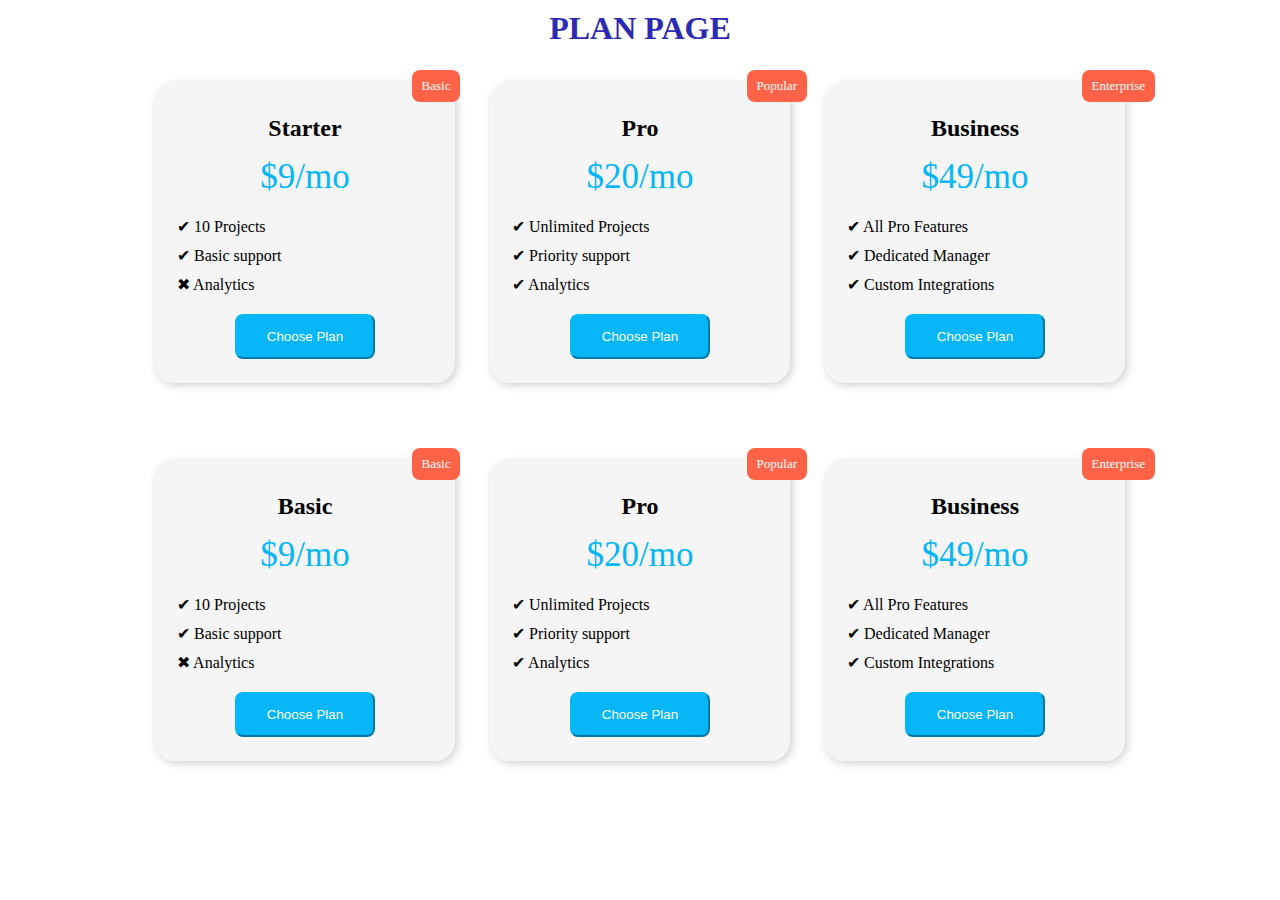
<file: index.html>
<!DOCTYPE html>
<html lang="en">

<head>
    <meta charset="UTF-8">
    <meta name="viewport" content="width=device-width, initial-scale=1.0">
    <title>Subscription</title>
    <link rel="stylesheet" href="style.css">



</head>

<body>
    <h1>PLAN PAGE</h1>

    <div class="container">
        <!-- 1st -->
        <div class="box">
            <h2>Starter</h2>
            <div class="b1">$9/mo</div>
            <ol class="item" style="list-style: none;">
                <li>&#10004; 10 Projects</li>
                <li>&#10004; Basic support</li>
                <li>&#10006; Analytics</li>
            </ol>
            <div class="badge">
                <div>Basic</div>
            </div>

            <button>Choose Plan</button>
        </div>
        <!-- 2nd -->
        <div class="box">
            <h2>Pro</h2>
            <div class="b1">$20/mo</div>
            <ol class="item" style="list-style: none;">
                <li>&#10004; Unlimited Projects</li>
                <li>&#10004; Priority support</li>
                <li>&#10004; Analytics</li>
            </ol>
            <div class="badge">
                <div>Popular</div>
            </div>

            <button>Choose Plan</button>
        </div>
        <!-- 3rd -->
        <div class="box">
            <h2>Business</h2>
            <div class="b1">$49/mo</div>
            <ol class="item" style="list-style: none;">
                <li>&#10004; All Pro Features</li>
                <li>&#10004; Dedicated Manager</li>
                <li>&#10004; Custom Integrations</li>
            </ol>
            <div class="badge">
                <div>Enterprise</div>
            </div>

            <button>Choose Plan</button>
        </div>
        <!-- 4th -->
        <div class="box">
            <h2>Basic</h2>
            <div class="b1">$9/mo</div>
            <ol class="item" style="list-style: none;">
                <li>&#10004; 10 Projects</li>
                <li>&#10004; Basic support</li>
                <li>&#10006; Analytics</li>
            </ol>
            <div class="badge">
                <div>Basic</div>
            </div>

            <button>Choose Plan</button>
        </div>
        <!-- 5th -->
        <div class="box">
            <h2>Pro</h2>
            <div class="b1">$20/mo</div>
            <ol class="item" style="list-style: none;">
                <li>&#10004; Unlimited Projects</li>
                <li>&#10004; Priority support</li>
                <li>&#10004; Analytics</li>
            </ol>
            <div class="badge">
                <div>Popular</div>
            </div>

            <button>Choose Plan</button>
        </div>
        <!-- 6th -->
        <div class="box">
            <h2>Business</h2>
            <div class="b1">$49/mo</div>
            <ol class="item" style="list-style: none;">
                <li>&#10004; All Pro Features</li>
                <li>&#10004; Dedicated Manager</li>
                <li>&#10004; Custom Integrations</li>
            </ol>
            <div class="badge">
                <div>Enterprise</div>
            </div>

            <button>Choose Plan</button>
        </div>
    </div>
</body>

</html>
</file>
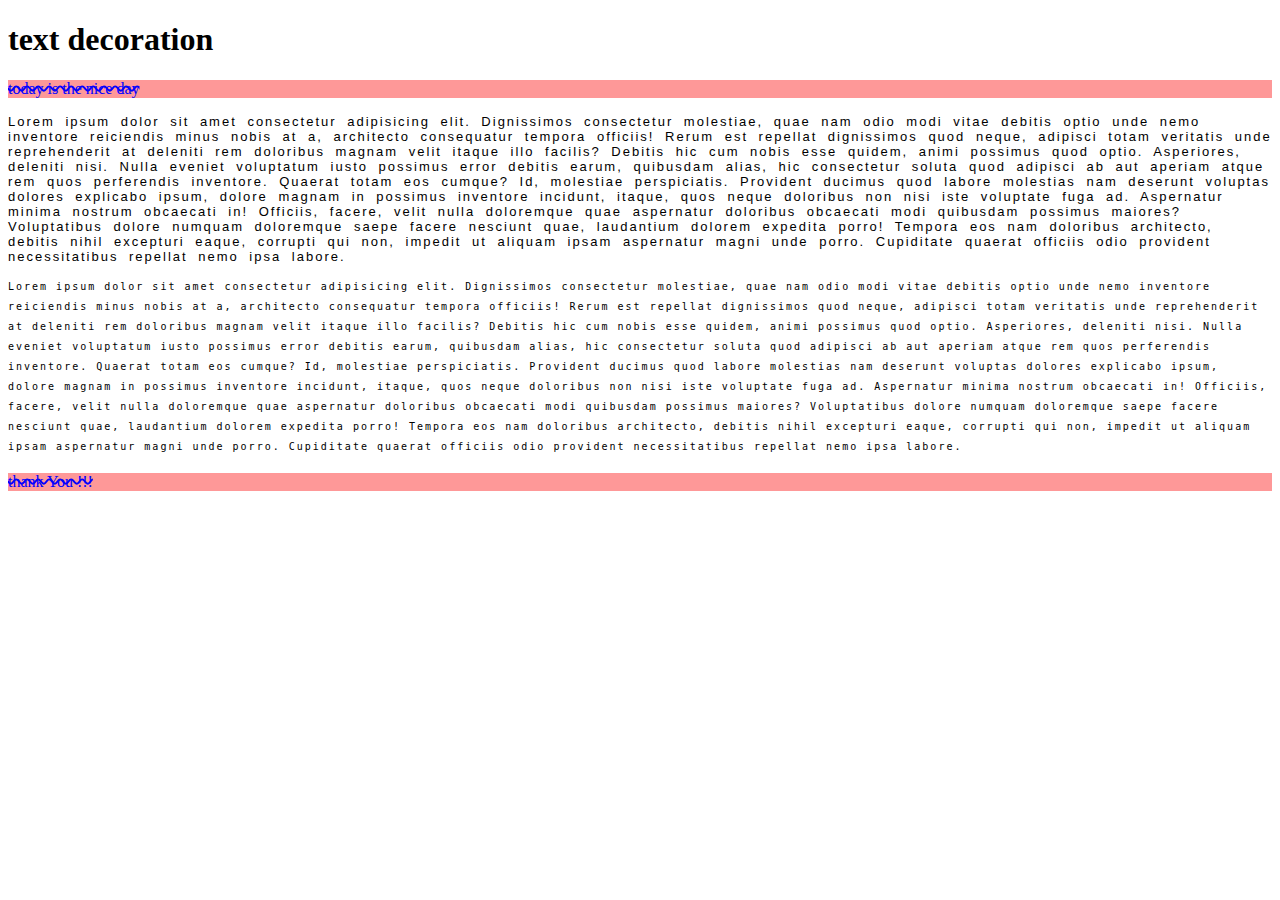
<file: OneDrive/Desktop/css/DAy2/index.html>
<!DOCTYPE html>
<html lang="en">
<head>
    <meta charset="UTF-8">
    <meta name="viewport" content="width=device-width, initial-scale=1.0">
    <title>style css</title>
    <link rel="stylesheet" href="style.css">
</head>
<body>
    <h1>text decoration</h1>
    <p class="info">today is the nice day </p>

    <p class="demo">Lorem ipsum dolor sit amet consectetur adipisicing elit. Dignissimos consectetur molestiae, quae nam odio modi vitae debitis optio unde nemo inventore reiciendis minus nobis at a, architecto consequatur tempora officiis!
    Rerum est repellat dignissimos quod neque, adipisci totam veritatis unde reprehenderit at deleniti rem doloribus magnam velit itaque illo facilis? Debitis hic cum nobis esse quidem, animi possimus quod optio.
    Asperiores, deleniti nisi. Nulla eveniet voluptatum iusto possimus error debitis earum, quibusdam alias, hic consectetur soluta quod adipisci ab aut aperiam atque rem quos perferendis inventore. Quaerat totam eos cumque?
    Id, molestiae perspiciatis. Provident ducimus quod labore molestias nam deserunt voluptas dolores explicabo ipsum, dolore magnam in possimus inventore incidunt, itaque, quos neque doloribus non nisi iste voluptate fuga ad.
    Aspernatur minima nostrum obcaecati in! Officiis, facere, velit nulla doloremque quae aspernatur doloribus obcaecati modi quibusdam possimus maiores? Voluptatibus dolore numquam doloremque saepe facere nesciunt quae, laudantium dolorem expedita porro!
    Tempora eos nam doloribus architecto, debitis nihil excepturi eaque, corrupti qui non, impedit ut aliquam ipsam aspernatur magni unde porro. Cupiditate quaerat officiis odio provident necessitatibus repellat nemo ipsa labore.</p>
    <p class="demo1">Lorem ipsum dolor sit amet consectetur adipisicing elit. Dignissimos consectetur molestiae, quae nam
        odio modi vitae debitis optio unde nemo inventore reiciendis minus nobis at a, architecto consequatur tempora
        officiis!
        Rerum est repellat dignissimos quod neque, adipisci totam veritatis unde reprehenderit at deleniti rem doloribus
        magnam velit itaque illo facilis? Debitis hic cum nobis esse quidem, animi possimus quod optio.
        Asperiores, deleniti nisi. Nulla eveniet voluptatum iusto possimus error debitis earum, quibusdam alias, hic
        consectetur soluta quod adipisci ab aut aperiam atque rem quos perferendis inventore. Quaerat totam eos cumque?
        Id, molestiae perspiciatis. Provident ducimus quod labore molestias nam deserunt voluptas dolores explicabo ipsum,
        dolore magnam in possimus inventore incidunt, itaque, quos neque doloribus non nisi iste voluptate fuga ad.
        Aspernatur minima nostrum obcaecati in! Officiis, facere, velit nulla doloremque quae aspernatur doloribus obcaecati
        modi quibusdam possimus maiores? Voluptatibus dolore numquam doloremque saepe facere nesciunt quae, laudantium
        dolorem expedita porro!
        Tempora eos nam doloribus architecto, debitis nihil excepturi eaque, corrupti qui non, impedit ut aliquam ipsam
        aspernatur magni unde porro. Cupiditate quaerat officiis odio provident necessitatibus repellat nemo ipsa labore.</p>

    <p class="info">thank You !!!</p>

    
</body>
</html>
</file>
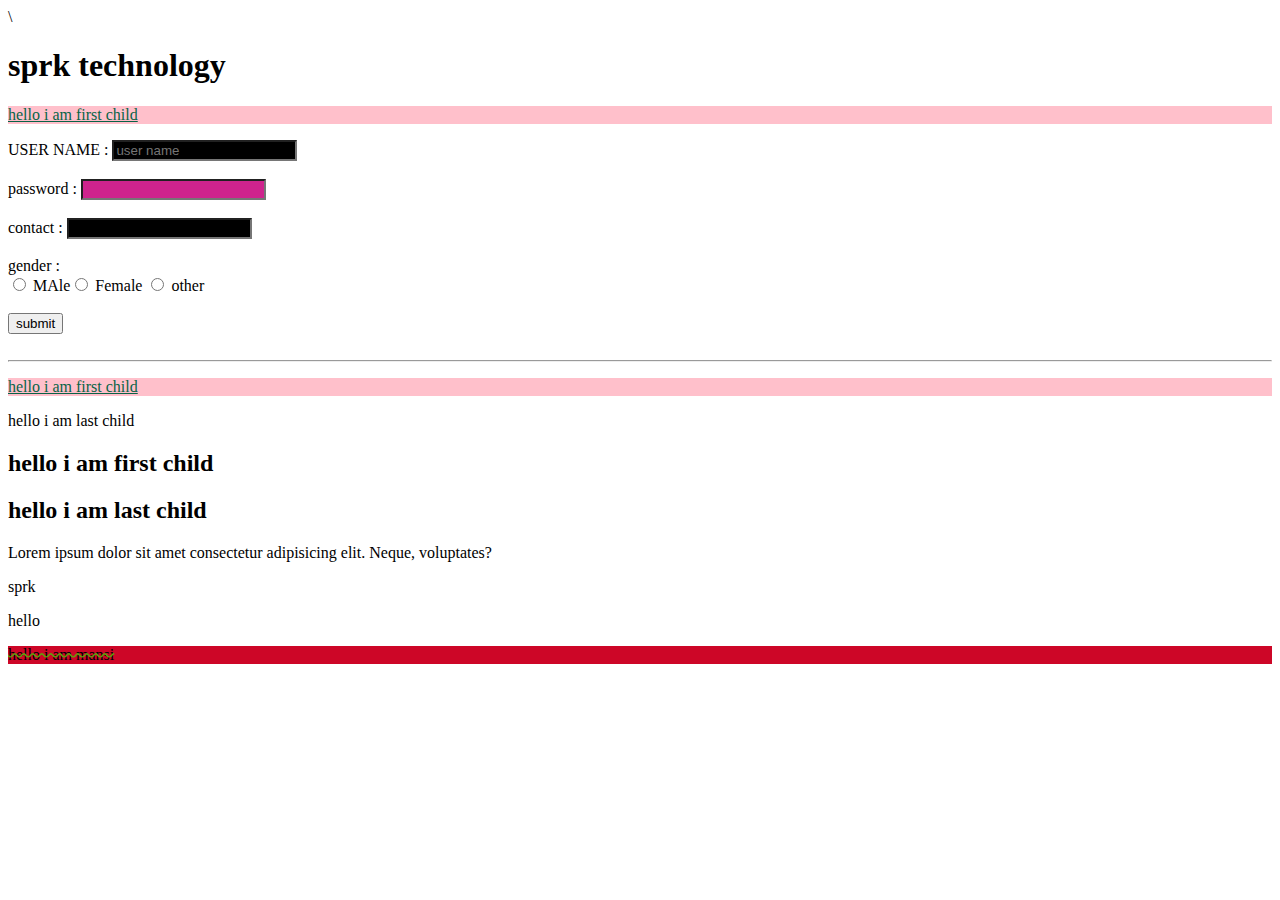
<file: OneDrive/Desktop/css/day3/index.html>
<!DOCTYPE html>
<html lang="en">
<head>
    <meta charset="UTF-8">
    <meta name="viewport" content="width=device-width, initial-scale=1.0">
    <title>attribute selectors</title>\
    <link rel="stylesheet" href="attribute.css">
</head>
<body>
    <h1>sprk technology</h1>
    <div>
        <p>hello i am first child</p>
    <form action="">
        <label for="user">USER NAME : </label>
        <input type="text" placeholder="user name">
        <br><br>
        <label for="password">password : </label>
        <input type="password" >
        <br><br>
        <label for="contact">contact : </label>
        <input type="text" >
        <br><br>
        gender :
        <br>
        
        <input type="radio" name="gender" id="male">
        <label for="male">MAle</label><input type="radio" name="gender" id="female">
        <label for="female">Female</label>
        <input type="radio" name="gender" id="other">
        <label for="other">other</label>
<br><br>
    
     <button >submit</button>
    
    </form>
</div>
<br><hr>

    <div>
        <p>hello i am first child</p>
        <p>hello i am last child</p>
        <h2>hello i am first child</h2>
        <h2>hello i am last child</h2>

        <p>Lorem ipsum dolor sit amet consectetur adipisicing elit. Neque, voluptates?</p>
        <p>sprk</p>
        <p>hello </p>
        <p>hello i am mansi</p>
            </div>
    
</body>
</html>
</file>
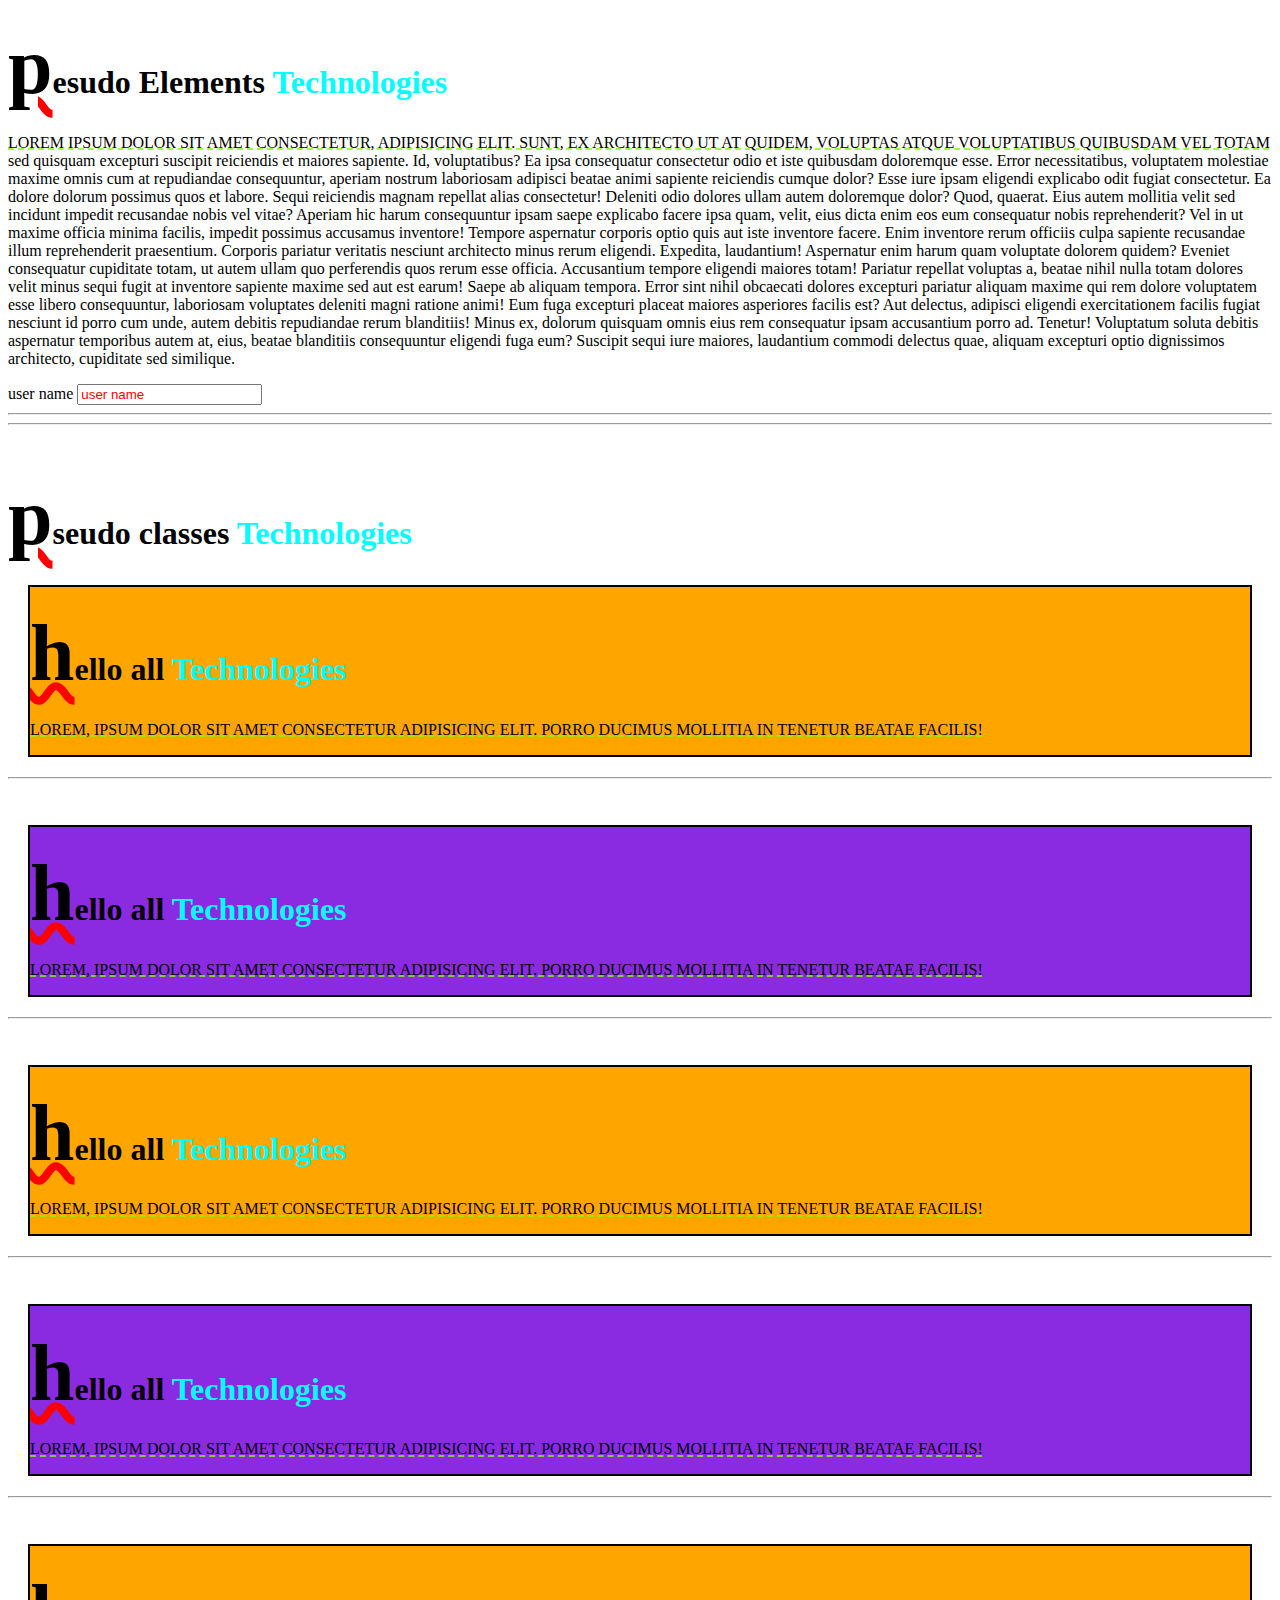
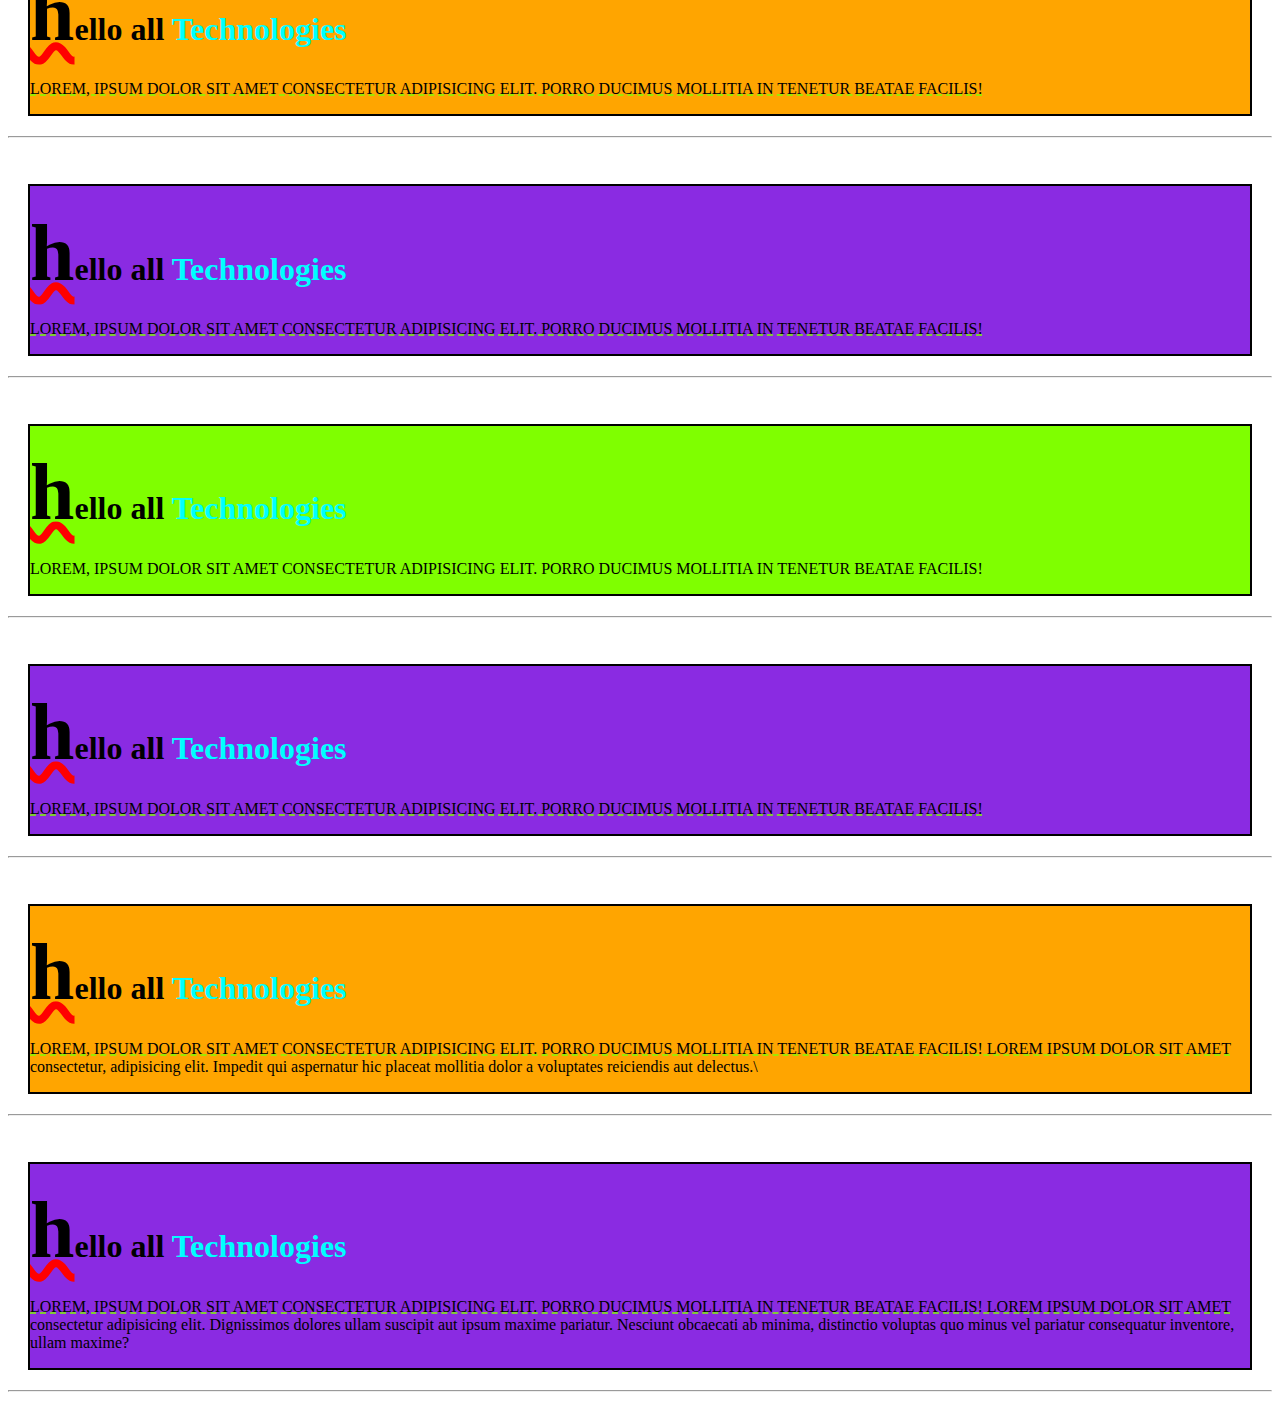
<file: OneDrive/Desktop/css/day4/index.html>
<!DOCTYPE html>
<html lang="en">
<head>
    <meta charset="UTF-8">
    <meta name="viewport" content="width=device-width, initial-scale=1.0">
    <title>pseudoelements</title>
    <link rel="stylesheet" href="style1.css">
</head>
<body>
    <h1>pesudo Elements</h1>
    <p>Lorem ipsum dolor sit amet consectetur, adipisicing elit. Sunt, ex architecto ut at quidem, voluptas atque voluptatibus quibusdam vel totam sed quisquam excepturi suscipit reiciendis et maiores sapiente. Id, voluptatibus?
    Ea ipsa consequatur consectetur odio et iste quibusdam doloremque esse. Error necessitatibus, voluptatem molestiae maxime omnis cum at repudiandae consequuntur, aperiam nostrum laboriosam adipisci beatae animi sapiente reiciendis cumque dolor?
    Esse iure ipsam eligendi explicabo odit fugiat consectetur. Ea dolore dolorum possimus quos et labore. Sequi reiciendis magnam repellat alias consectetur! Deleniti odio dolores ullam autem doloremque dolor? Quod, quaerat.
    Eius autem mollitia velit sed incidunt impedit recusandae nobis vel vitae? Aperiam hic harum consequuntur ipsam saepe explicabo facere ipsa quam, velit, eius dicta enim eos eum consequatur nobis reprehenderit?
    Vel in ut maxime officia minima facilis, impedit possimus accusamus inventore! Tempore aspernatur corporis optio quis aut iste inventore facere. Enim inventore rerum officiis culpa sapiente recusandae illum reprehenderit praesentium.
    Corporis pariatur veritatis nesciunt architecto minus rerum eligendi. Expedita, laudantium! Aspernatur enim harum quam voluptate dolorem quidem? Eveniet consequatur cupiditate totam, ut autem ullam quo perferendis quos rerum esse officia.
    Accusantium tempore eligendi maiores totam! Pariatur repellat voluptas a, beatae nihil nulla totam dolores velit minus sequi fugit at inventore sapiente maxime sed aut est earum! Saepe ab aliquam tempora.
    Error sint nihil obcaecati dolores excepturi pariatur aliquam maxime qui rem dolore voluptatem esse libero consequuntur, laboriosam voluptates deleniti magni ratione animi! Eum fuga excepturi placeat maiores asperiores facilis est?
    Aut delectus, adipisci eligendi exercitationem facilis fugiat nesciunt id porro cum unde, autem debitis repudiandae rerum blanditiis! Minus ex, dolorum quisquam omnis eius rem consequatur ipsam accusantium porro ad. Tenetur!
    Voluptatum soluta debitis aspernatur temporibus autem at, eius, beatae blanditiis consequuntur eligendi fuga eum? Suscipit sequi iure maiores, laudantium commodi delectus quae, aliquam excepturi optio dignissimos architecto, cupiditate sed similique.
    </p>
    
<label for="username">user name</label>
<input type="text" name="username" id="username" placeholder="user name">
<hr>
<hr><br>

<h1>pseudo classes</h1>
<div>
    <h1>hello all</h1>
    <p>Lorem, ipsum dolor sit amet consectetur adipisicing elit. Porro ducimus mollitia in tenetur beatae facilis!</p>
</div>
<hr><br>

<div>
    <h1>hello all</h1>
    <p>Lorem, ipsum dolor sit amet consectetur adipisicing elit. Porro ducimus mollitia in tenetur beatae facilis!</p>
</div>
<hr><br>
<div>
    <h1>hello all</h1>
    <p>Lorem, ipsum dolor sit amet consectetur adipisicing elit. Porro ducimus mollitia in tenetur beatae facilis!</p>
</div>
<hr><br>
<div>
    <h1>hello all</h1>
    <p>Lorem, ipsum dolor sit amet consectetur adipisicing elit. Porro ducimus mollitia in tenetur beatae facilis!</p>
</div>
<hr><br>
<div>
    <h1>hello all</h1>
    <p>Lorem, ipsum dolor sit amet consectetur adipisicing elit. Porro ducimus mollitia in tenetur beatae facilis!</p>
</div>
<hr><br>
<div>
    <h1>hello all</h1>
    <p>Lorem, ipsum dolor sit amet consectetur adipisicing elit. Porro ducimus mollitia in tenetur beatae facilis!</p>
</div>
<hr><br>
<div>
    <h1>hello all</h1>
    <p>Lorem, ipsum dolor sit amet consectetur adipisicing elit. Porro ducimus mollitia in tenetur beatae facilis!</p>
</div>
<hr><br>
<div>
    <h1>hello all</h1>
    <p>Lorem, ipsum dolor sit amet consectetur adipisicing elit. Porro ducimus mollitia in tenetur beatae facilis!</p>
</div>
<hr><br>
<div>
    <h1>hello all</h1>
    <p>Lorem, ipsum dolor sit amet consectetur adipisicing elit. Porro ducimus mollitia in tenetur beatae facilis! Lorem ipsum dolor sit amet consectetur, adipisicing elit. Impedit qui aspernatur hic placeat mollitia dolor a voluptates reiciendis aut delectus.\

    </p>
</div>
<hr><br>
<div>
    <h1>hello all</h1>
    <p>Lorem, ipsum dolor sit amet consectetur adipisicing elit. Porro ducimus mollitia in tenetur beatae facilis! Lorem ipsum dolor sit amet consectetur adipisicing elit. Dignissimos dolores ullam suscipit aut ipsum maxime pariatur. Nesciunt obcaecati ab minima, distinctio voluptas quo minus vel pariatur consequatur inventore, ullam maxime?</p>
</div>
<hr>
<br>
    
</body>
</html>
</file>
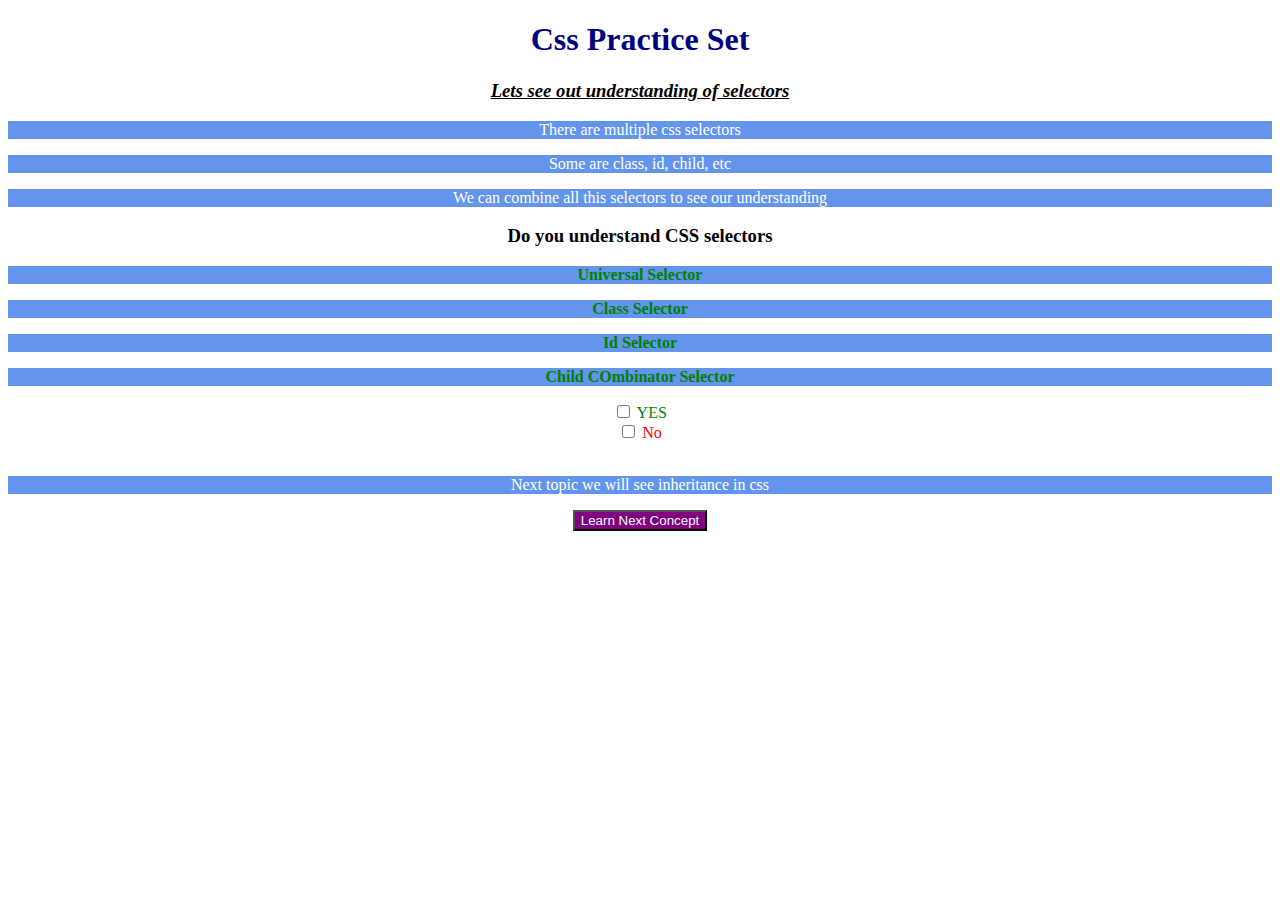
<file: OneDrive/Desktop/css/hw/index.html>
<!DOCTYPE html>
<html lang="en">

<head>
    <meta charset="UTF-8">
    <meta name="viewport" content="width=device-width, initial-scale=1.0">
    <link rel="stylesheet" href="style_selectors2.css">
    <title>Practise Question</title>
</head>

<body>

    <h1  >Css Practice Set</h1>
    <h3 >Lets see out understanding of selectors</h3>

    <p class="wrapper2">There are multiple css selectors</p>
    <p class="wrapper2">Some are class, id, child, etc</p>
    <p class="wrapper2">We can combine all this selectors to see our understanding</p>
    <div class="wrapper" >
        <h3>Do you understand CSS selectors</h3>
        <p>Universal Selector</p>
        <p>Class Selector</p>
        <p>Id Selector</p>
        <p>Child COmbinator Selector</p>

        <input type="checkbox" id="yes">
        <label for="yes" id="y">YES</label>
        <br>
        <input type="checkbox" id="no">
        <label for="no" id="n">No</label>

        <br>
        <br>
        <div >
            <p>Next topic we will see inheritance in css</p>
            <button>Learn Next Concept</button>
        </div>
    </div>

</body>

</html>

<!-- 
1. Use id selector for first h1 and give color to navyblue
2. Align all the text of the page to center
3. Change font of all the headings to Georgia
4. Set the color of all paragraphs to white and bg color to cornflowerblue (without using tag selector - p)
5. Select all buttons in div to purple and text color to azure
6. Select Yes label and color to green and No label color to red
7. Underline understanding of selectors from first h3 and apply italic using css
8. All the paragraph in id wrapper(only in wrapper div) make them bold and color to green
-->
</file>
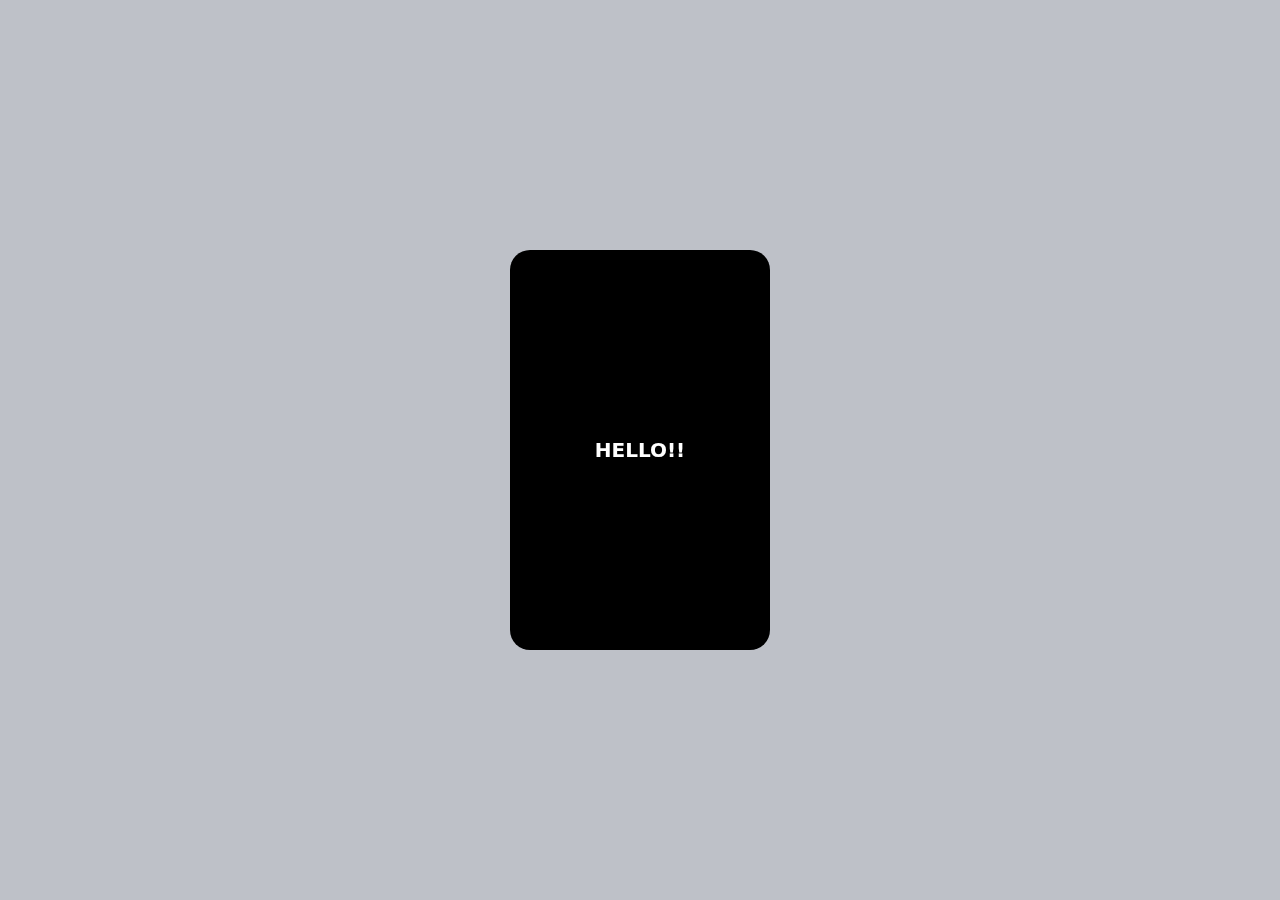
<file: card.html>
<!doctype html>
<html lang="en">

<head>
    <meta charset="utf-8">
    <title>Card Flip Animation</title>
    <style>
        body {
            display: flex;
            justify-content: center;
            align-items: center;
            height: 100vh;
            margin: 0;
            background: #bec1c8;
            font-family: system-ui, sans-serif;
        }

        .card {
            width: 260px;
            height: 400px;
            perspective: 1000px;
        }

        .card-inner {
            position: relative;
            width: 100%;
            height: 100%;
            transition: transform 0.8s ease;
            transform-style: preserve-3d;
        }

        .card:hover .card-inner {
            transform: rotateY(180deg);
            cursor: pointer;
        }

        .card-front,
        .card-back {
            position: absolute;
            inset: 0;
            border-radius: 20px;
            display: flex;
            align-items: center;
            justify-content: center;
            font-size: 1.25rem;
            font-weight: bold;
            backface-visibility: hidden;
        }

        .card-front {
            background-color: black;
            color: white;
        }

        .card-back {
            background-color: white;
            color: black;
            transform: rotateY(180deg);
        }
    </style>
</head>

<body>
    <div class="card">
        <div class="card-inner">
            <div class="card-front">
                HELLO!! </div>
            <div class="card-back">
                WELCOME TO SPRK TECH!! </div>
        </div>
    </div>
</body>

</html>
</file>
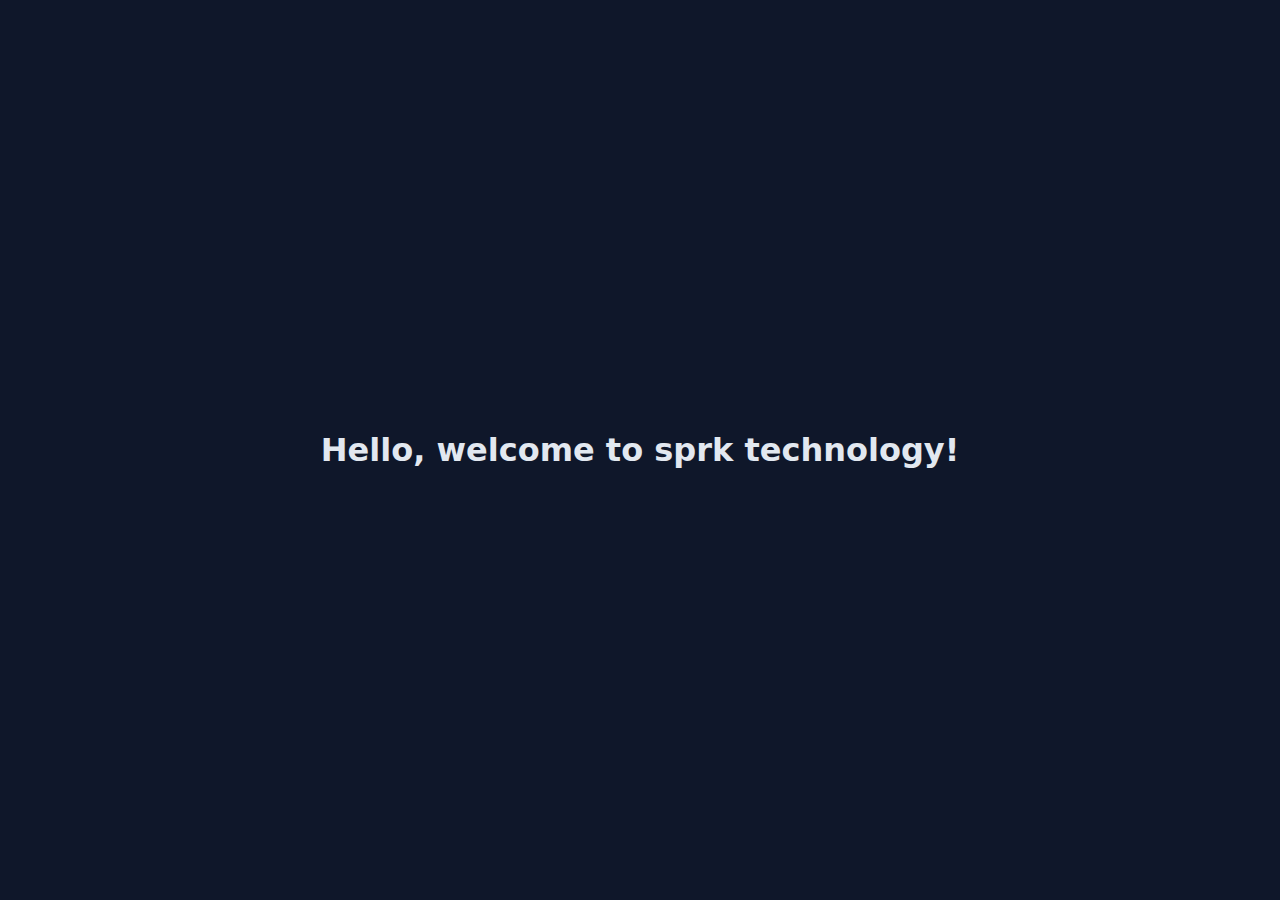
<file: task2.html>
<!doctype html>
<html lang="en">

<head>
    <meta charset="utf-8">
    <title>Fading Text</title>
    <style>
        body {
            display: flex;
            justify-content: center;
            align-items: center;
            height: 100vh;
            margin: 0;
            background: #0f172a;
            color: #e2e8f0;
            font-family: system-ui, sans-serif;
        }

        .fade-text {
            font-size: 2rem;
            font-weight: bold;
            animation: fadeInOut 3s ease-in-out infinite;
        }

        @keyframes fadeInOut {

            0%,
            100% {
                opacity: 0;
            }

            50% {
                opacity: 1;
            }
        }
    </style>
</head>

<body>
    <div class="fade-text">Hello, welcome to sprk technology!</div>
</body>

</html>
</file>
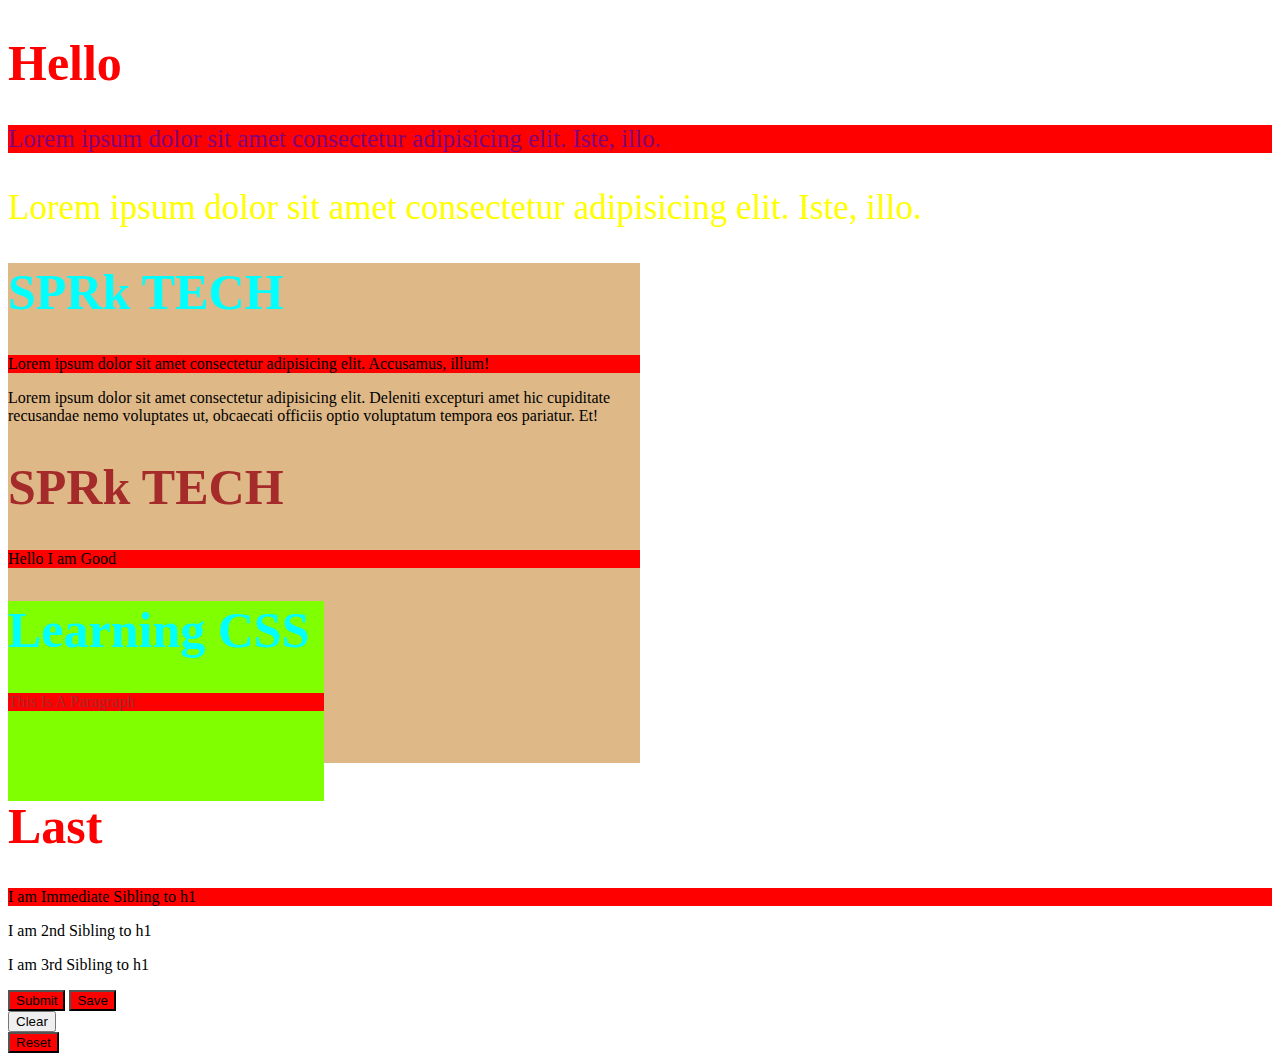
<file: OneDrive/Desktop/css/DAy2/selector.html>
<!DOCTYPE html>
<html lang="en">

<head>
    <meta charset="UTF-8">
    <meta name="viewport" content="width=device-width, initial-scale=1.0">
    <title>Types Of Selectors</title>
    <link rel="stylesheet" href="style_selector.css">
</head>

<body>

    <h1>Hello</h1>

    <p class="demo">Lorem ipsum dolor sit amet consectetur adipisicing elit. Iste, illo.</p>

    <p id="wrapper">
        Lorem ipsum dolor sit amet consectetur adipisicing elit. Iste, illo.
    </p>

    <div id="flex">
        <h1>SPRk TECH</h1>
        <p>Lorem ipsum dolor sit amet consectetur adipisicing elit. Accusamus, illum!</p>
        <p>Lorem ipsum dolor sit amet consectetur adipisicing elit. Deleniti excepturi amet hic cupiditate recusandae
            nemo voluptates ut, obcaecati officiis optio voluptatum tempora eos pariatur. Et!</p>
        <h1 class="header1">SPRk TECH</h1>
        <p>Hello I am Good</p>

        <div id="flex2">
            <h1>Learning CSS</h1>
            <p class="header1">
                This Is A Paragraph
            </p>
        </div>
    </div>

    <h1>Last</h1>
    <p>I am Immediate Sibling to h1</p>
    <p>I am 2nd Sibling to h1</p>
    <p>I am 3rd Sibling to h1</p>

    <div class="external">
        <button>Submit</button>
        <button>Save</button>

        <div class="internal">
            <button>Clear</button>

        </div>
        <button>Reset</button>

    </div>

</body>

</html>
</file>
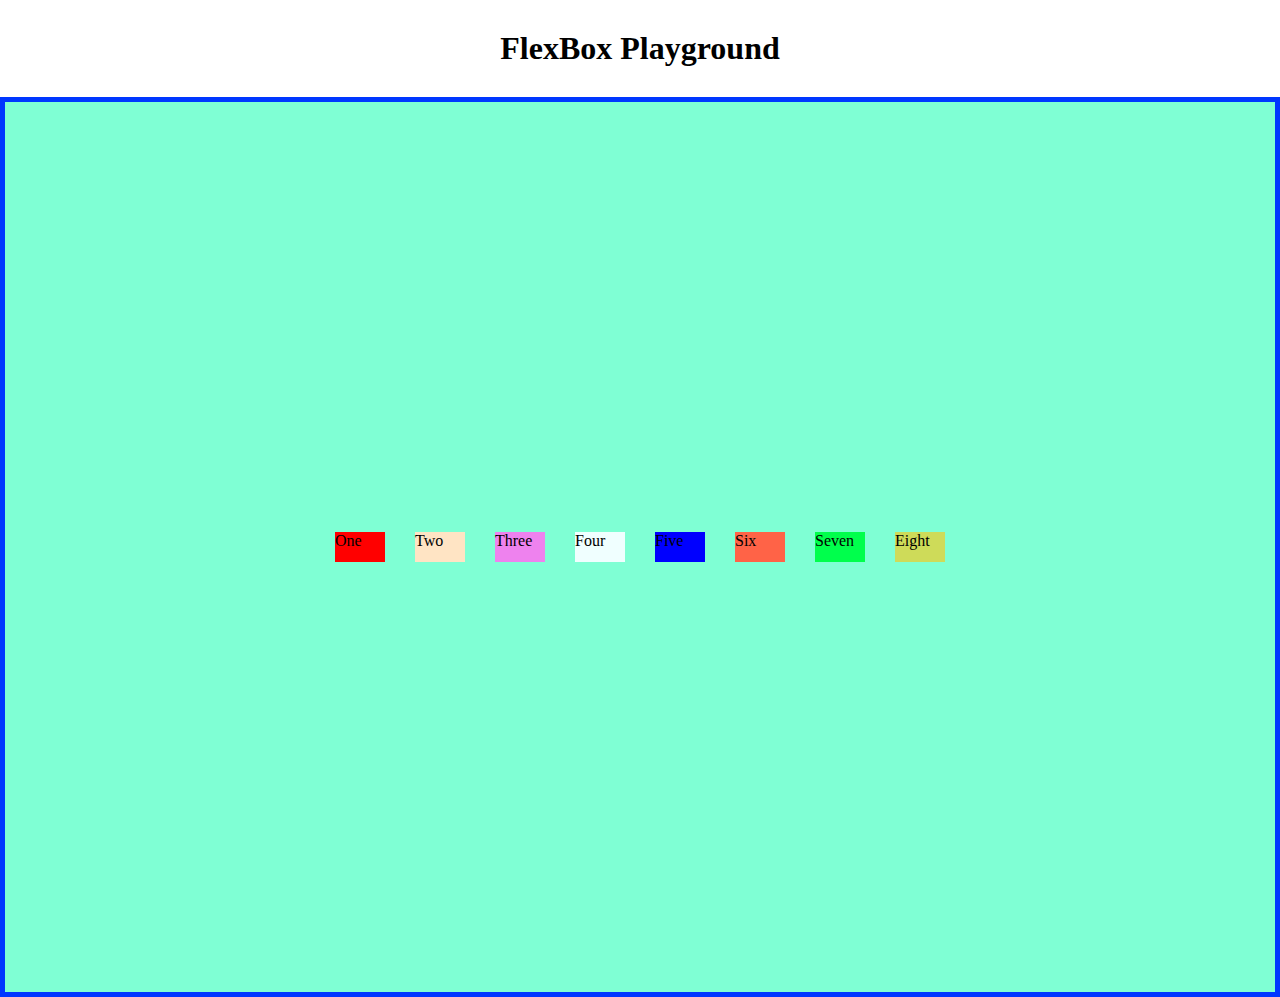
<file: OneDrive/Desktop/css/DAy6/flex.html>
<!DOCTYPE html>
<html lang="en">

<head>
    <meta charset="UTF-8">
    <meta name="viewport" content="width=device-width, initial-scale=1.0">
    <title>Flex Box</title>
    <style>
        * {
            margin: 0;
            padding: 0;
            box-sizing: border-box;
        }

        body::-webkit-scrollbar {
            display: none;
        }

        /* body {
            overflow-x: hidden;
        } */

        .flex-container {
            width: 100vw;
            height: 100vh;
            background-color: aquamarine;
            border: 5px solid rgb(0, 55, 255);
            margin-inline: auto;
            display: flex;
            /* flex-direction: row(default) /row-reverse;/column/column-reverse */
            /* flex-direction: column-reverse; */
            /* flex-wrap: wrap; */
            justify-content: center;
            align-items: center;
            gap: 30px;
            

        }

        .item {
            width: 50px;
            height: 30px;
        }
    </style>
</head>

<body>
    <h1 style="text-align: center; margin-block: 30px;">FlexBox Playground</h1>
    <div class="flex-container">
        <div class="item" style="background-color: red;">One</div>
        <div class="item" style="background-color: bisque;">Two</div>
        <div class="item" style="background-color: violet;">Three</div>
        <div class="item" style="background-color: azure;">Four</div>
        <div class="item" style="background-color: blue;">Five</div>
        <div class="item" style="background-color: tomato;">Six</div>
        <div class="item" style="background-color: rgb(0, 255, 76);">Seven</div>
        <div class="item" style="background-color: rgb(206, 219, 89);">Eight</div>
    </div>
</body>

</html>
</file>
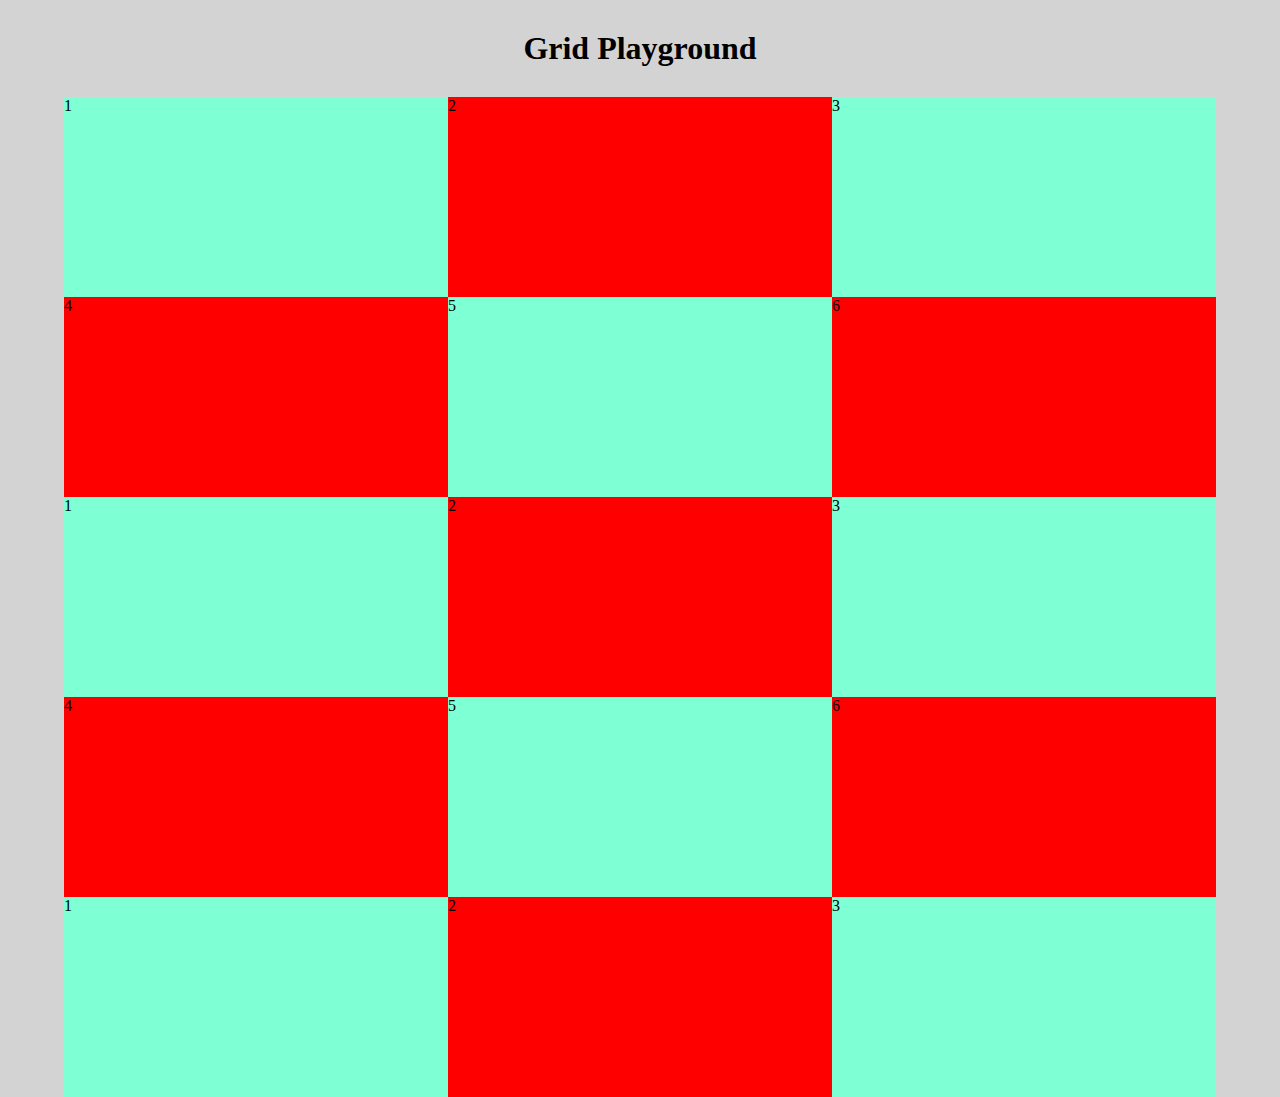
<file: OneDrive/Desktop/css/day7/grid.html>
<!DOCTYPE html>
<html lang="en">

<head>
    <meta charset="UTF-8">
    <meta name="viewport" content="width=device-width, initial-scale=1.0">
    <title>Grid</title>
    <style>
        * {
            margin: 0;
            padding: 0;
            box-sizing: border-box;
        }

        body {
            background-color: lightgrey;
        }

        .container {
            width: 90%;
            /* height: 500px; */
            background-color: white;
            margin-inline: auto;
            display: grid;
            /* grid-template-rows: 100px 100px 100px; */
            /* grid-template-columns: 1fr 1fr 1fr; */
            grid-template-columns: repeat(3, 1fr);
            grid-template-rows: repeat(auto-fit, 1fr);
            /* grid-template-columns: 100px 100px 100px; */


        }

        .item {
            background-color: aquamarine;
            /* width: 250px; */
            height: 200px;
        }

        .item:nth-of-type(even) {
            background-color: red;
        }
    </style>
</head>

<body>
    <h1 align="center" style="margin-block: 30px;">Grid Playground</h1>

    <div class="container">
        <div class="item item1">1</div>
        <div class="item item2">2</div>
        <div class="item item3">3</div>
        <div class="item item4">4</div>
        <div class="item item5">5</div>
        <div class="item item6">6</div>
        <div class="item item1">1</div>
        <div class="item item2">2</div>
        <div class="item item3">3</div>
        <div class="item item4">4</div>
        <div class="item item5">5</div>
        <div class="item item6">6</div>


        <div class="item item1">1</div>
        <div class="item item2">2</div>
        <div class="item item3">3</div>

    </div>
</body>

</html>
</file>
<file: style.css>
* {
    padding: 0;
    margin: 0;
    box-sizing: border-box;
    background-color: white;
}

h1 {
    color: rgb(44, 42, 177);
    text-align: center;
    padding: 10px 0;
}


.container {

    height: 80vh;
    width: 80%;
    display: flex;
    flex-wrap: wrap;
    justify-content: center;
    align-items: center;
    gap: 35px;
    margin: 0 auto;
    /* margin-inline: 50px 50px; */
}

.box {
    margin-top: 10px;
    position: relative;
    width: 300px;
    height: 300px;
    background-color: whitesmoke;
    border: 2px solid;
    border-color: whitesmoke;
    border-radius: 20px;
    padding: 20px;
    text-align: center;
    box-shadow: 2px 2px 10px rgba(0, 0, 0, 0.2);
    flex: 0 0 300px;
}
.box:hover{
    border: 2px solid white;
    box-shadow: 1px 1px 5px white;
    transform: scale(1.1);

}

.badge div {
    position: absolute;
    top: -5%;
    left: 86%;
    /* transform: translate(135px, -35vh); */
    border-radius: 8px;
    padding: 8px 10px;

    font-size: 13px;
    background-color: tomato;
    color: white;


}

.b1 {
    font-size: 35px;
    color: rgb(7, 182, 246);
}

h2 {
    background-color: whitesmoke;
    font-weight: bolder;
    margin-top: 10px;
}

.b1 {
    background-color: whitesmoke;
    padding-top: 15px;
}

.item {
    background-color: whitesmoke;
    text-align: left;
    margin-top: 20px;
    list-style: none;
    padding: 0;
}

.item li {
    margin: 10px 0;
    font-size: 16px;
    background-color: whitesmoke;

}

.box button {
    margin-top: 10px;
    background-color: rgb(7, 182, 246);
    width: 55%;
    height: 5vh;
    border-radius: 8px;
    color: white;
    border-color: rgb(7, 182, 246);
    cursor: pointer;



}
</file>
<file: OneDrive/Desktop/css/DAy2/style.css>
.info{
color: rgb(4, 0, 255);
background-color: rgba(254, 129, 129, 0.82);
/*text-decoration: underline;*/
/*text-decoration: wavy underline;*/
/*text-decoration: dotted underline;*/
/*text-decoration: dotted line-through;*/
/*text-decoration: overline;*/
/*text-decoration: line-through;*/
text-decoration: wavy line-through 2px;


}

.demo{

letter-spacing: 2px;
word-spacing: 5px;
-line-height: 1.5;
font-size: 13px;
font-family: Avant Garde, Arial , sans-serif;
}
.demo1{

letter-spacing: 2px;
line-height: 2;
font-size: 10px;
font-family: monospace;


}
</file>
<file: OneDrive/Desktop/css/day3/attribute.css>
input[type="text"]{
    color: red;
    background-color: black;
}
input[type="password"] {
    color: rgb(46, 179, 42);
    background-color: rgb(207, 35, 141);
}

/*pseudo class*/
button:hover{
    text-transform: uppercase;
    background-color: brown;
    color: rgb(155, 70, 235);
}
button:active{
    background-color: blue;
    cursor: pointer;
}

h1:hover{
    background-color: rgb(169, 107, 226);
    text-decoration: underline;
    cursor: pointer;
}

p:first-child{
    background-color : pink;
    text-decoration: underline;
}
p:last-child {
    background-color: rgb(205, 6, 39);
    text-decoration: wavy line-through rgb(99, 157, 11);
}
h2:hover{
    background-color: blueviolet;
}

p:first-of-type{
    color: rgb(7, 100, 71);
}

input[type="radio"]:checked+label {
    background-color: chartreuse;
    font-size: 30px; }
</file>
<file: OneDrive/Desktop/css/day4/style1.css>
h1::first-letter {
  text-decoration: wavy underline red;
  font-size: 80px;
}

h1::after {
  content: " Technologies";
  color: aqua;
}

h1::selection {
  background-color: rgb(198, 16, 123);
  color: rgb(143, 234, 57);
}

p::first-line {
  text-transform: uppercase;
  text-decoration: dashed underline chartreuse;
}

input::placeholder {
  color: red;
}

div {
  border: 2px solid black;
  margin: 20px;
}

/* Pseudo-class */
/* div:nth-of-type(even) {
  background-color: aqua;
} */
div:nth-of-type(2n) {
  background-color: blueviolet;
}
div:nth-of-type(2n-1) {
  background-color: orange;
}
div:nth-of-type(7) {
  background-color: chartreuse;
}
</file>
<file: OneDrive/Desktop/css/hw/style_selectors2.css>
/*1. Use id selector for first h1 and give color to navyblue*/

h1{
    color: navy;
}
/*2. Align all the text of the page to center*/

*{
    text-align: center;
}

/*3. Change font of all the headings to Georgia*/

h3{
    font-family: Georgia;
}

/*4. Set the color of all paragraphs to white and bg color to cornflowerblue (without using tag selector - p)*/

.wrapper2 {
    color: white;
    background-color: cornflowerblue;
}

.wrapper p {
    color: white;
    background-color: cornflowerblue;
    
}

/*5. Select all buttons in div to purple and text color to azure-*/
.wrapper button{
    background-color: purple;
    color: azure;
}

/*6. Select Yes label and color to green and No label color to red*/

#y {
    color: green;

}
#n{
    color: red;
}
/*7. Underline understanding of selectors from first h3 and apply italic using css*/
h1+h3{
    font-style: italic;
    text-decoration: underline;
}
/*8. All the paragraph in id wrapper(only in wrapper div) make them bold and color to green*/

.wrapper >p {
    color: green;
    font-weight: bold;
}
</file>
<file: OneDrive/Desktop/css/DAy2/style_selector.css>
/* 1. UNIVERSAL SELECTORS */
* {
    /* background-color: aqua; */
}

/* 2. TAG SELECTOR */
h1 {
    color: red;
    font-size: 50px;
}

/* 3. CLASS SELECTOR */
.demo {
    color: purple;
    font-size: 25px;
}

/* 4. ID SELECTOR */
#wrapper {
    color: yellow;
    font-size: 35px;
}

#flex {
    width: 50%;
    height: 500px;
    background-color: burlywood;
}

/* 5. Descendent Selector */
#flex h1 {
    color: aqua;
}

#flex .header1 {
    color: brown;
}

#flex2 {
    width: 50%;
    height: 200px;
    background-color: chartreuse;
}

/* 6. Sibling Selector (+) */

h1+p {
    background-color: red;
}

/* 7. Child Combinator (>)*/
.external>button {
    background-color: red; }
</file>
